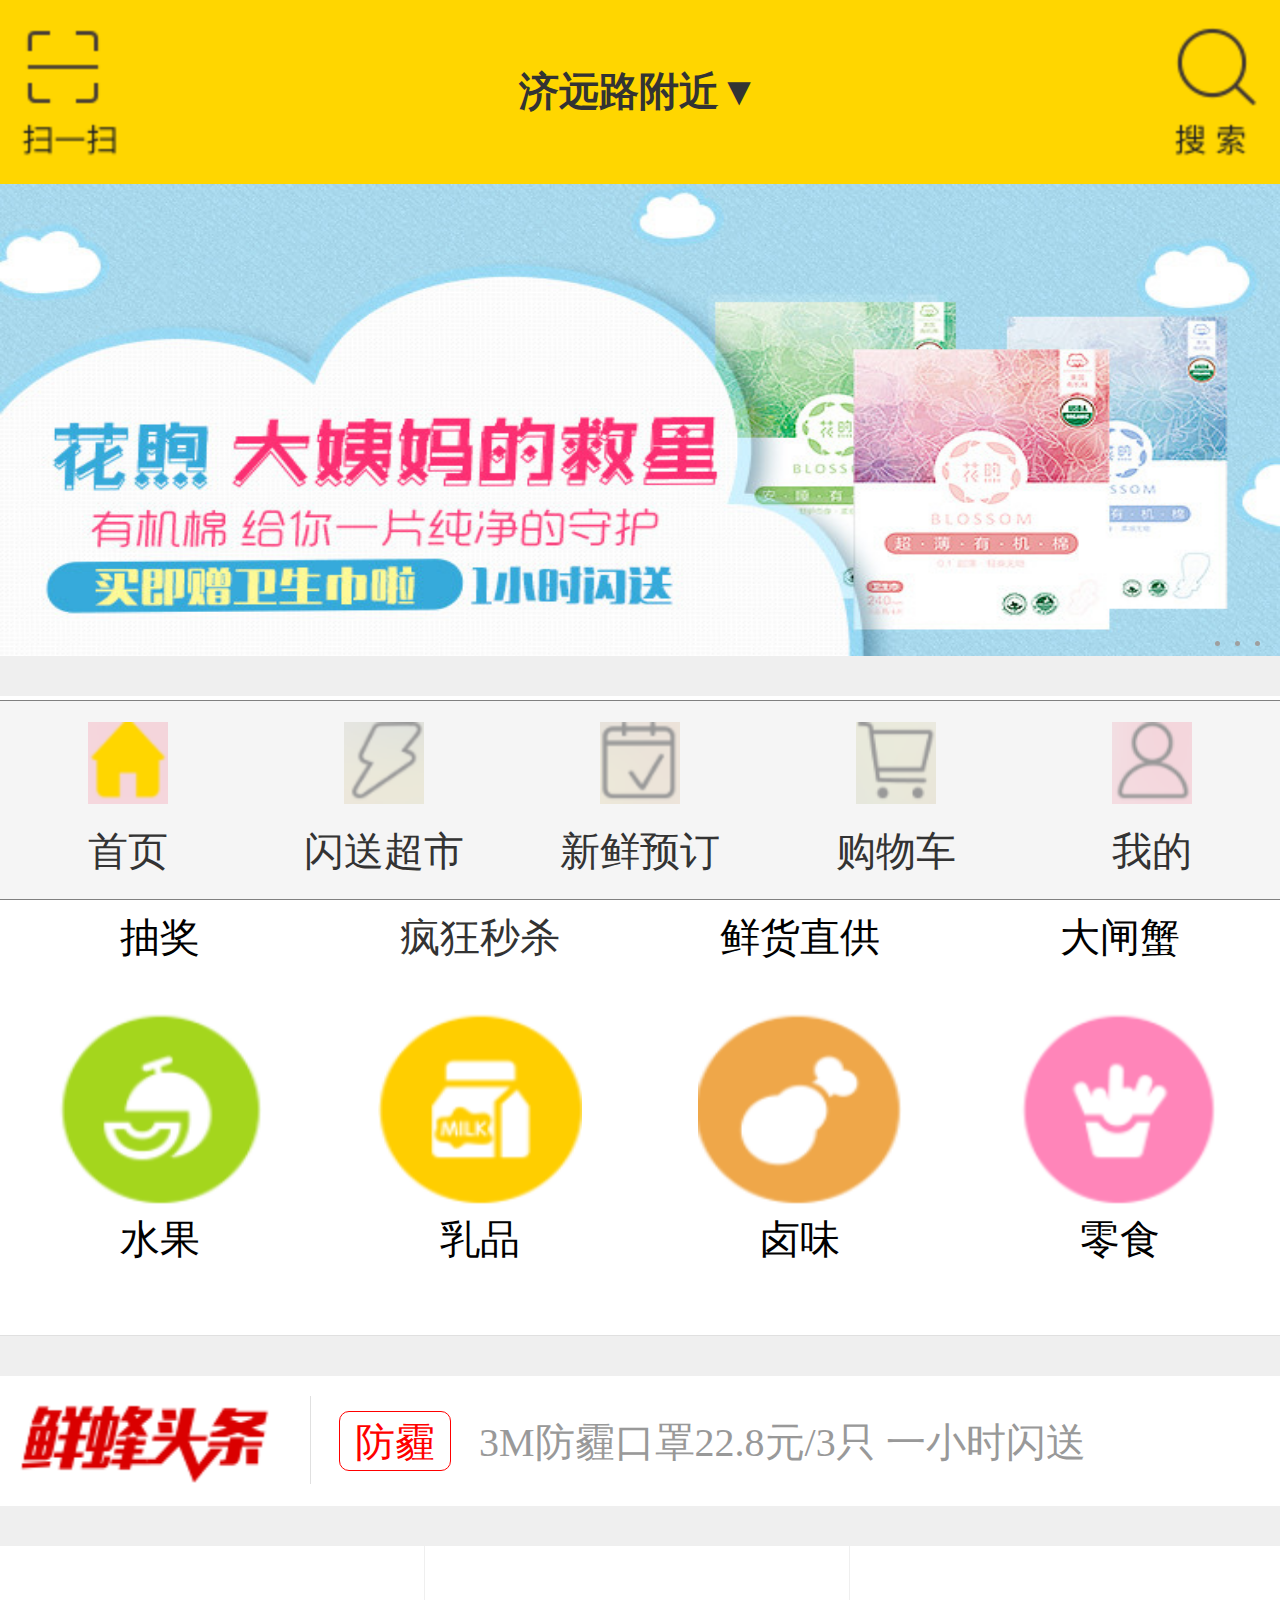
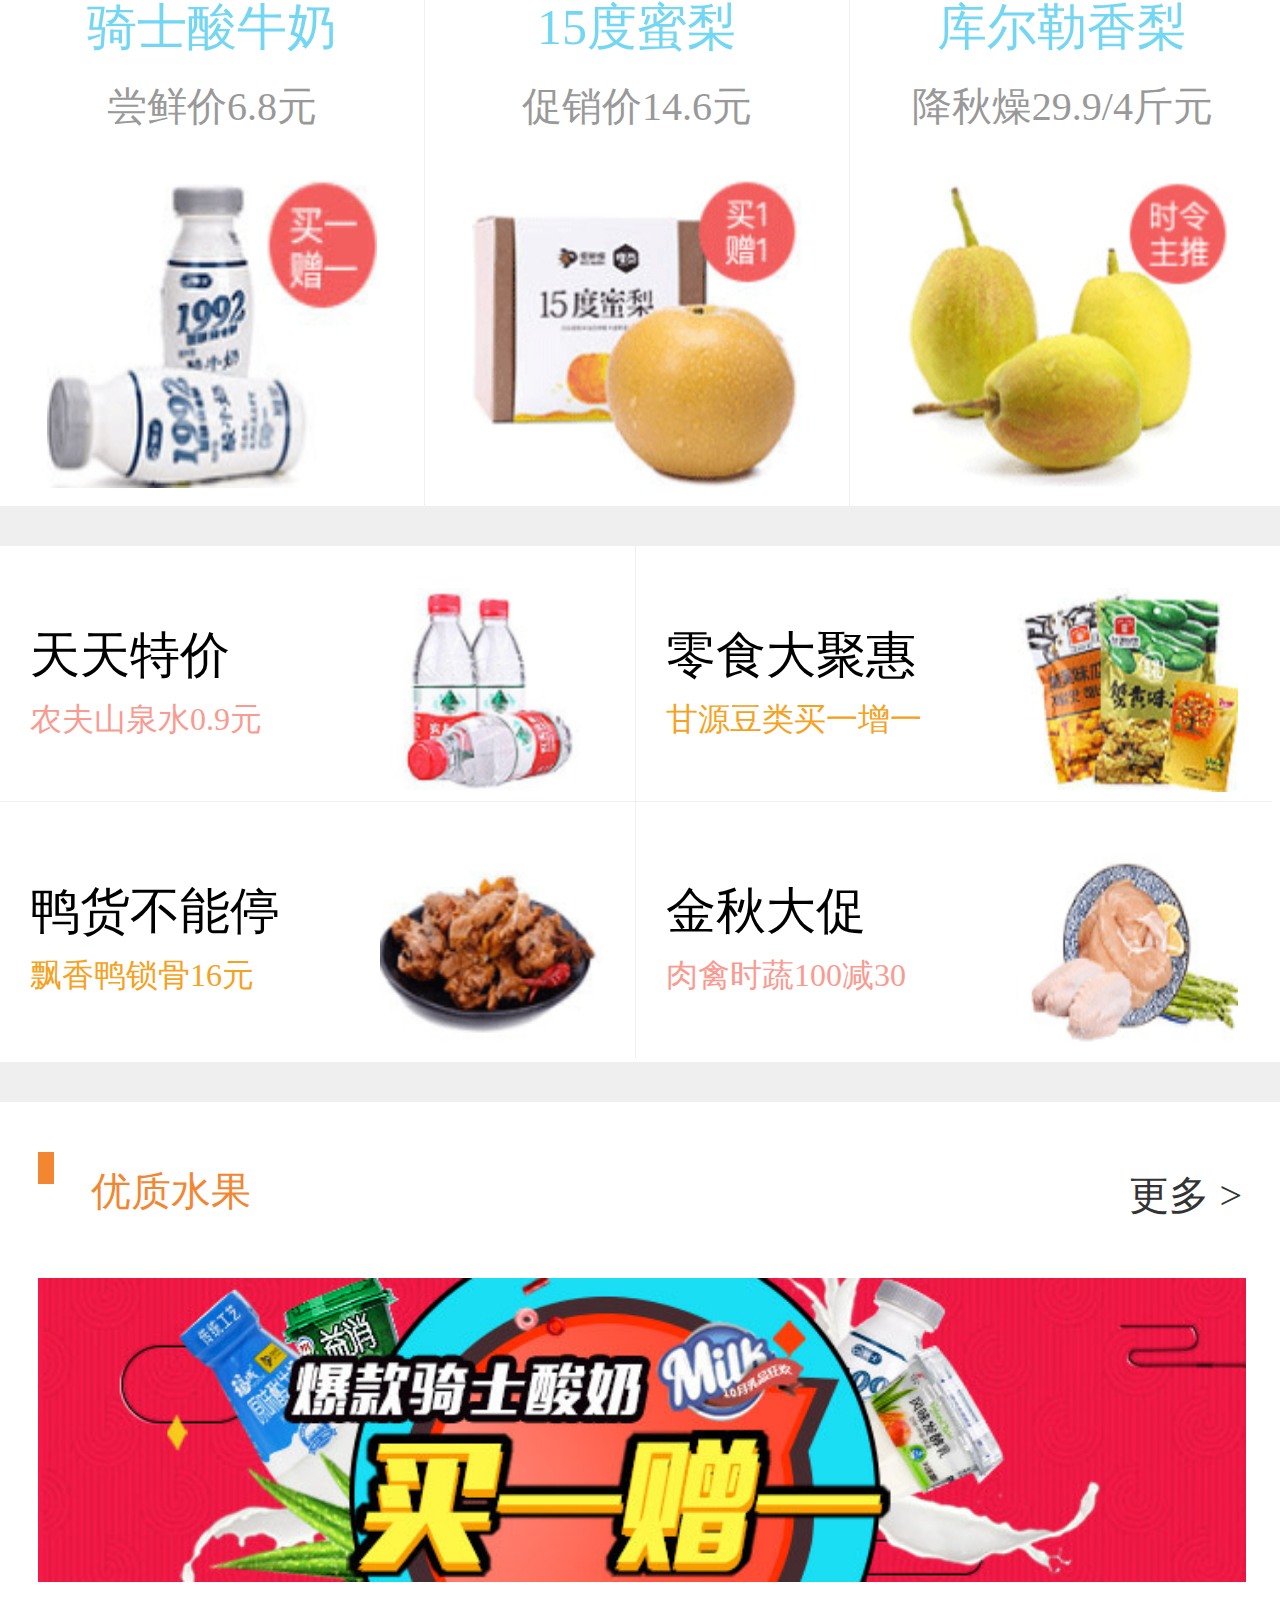
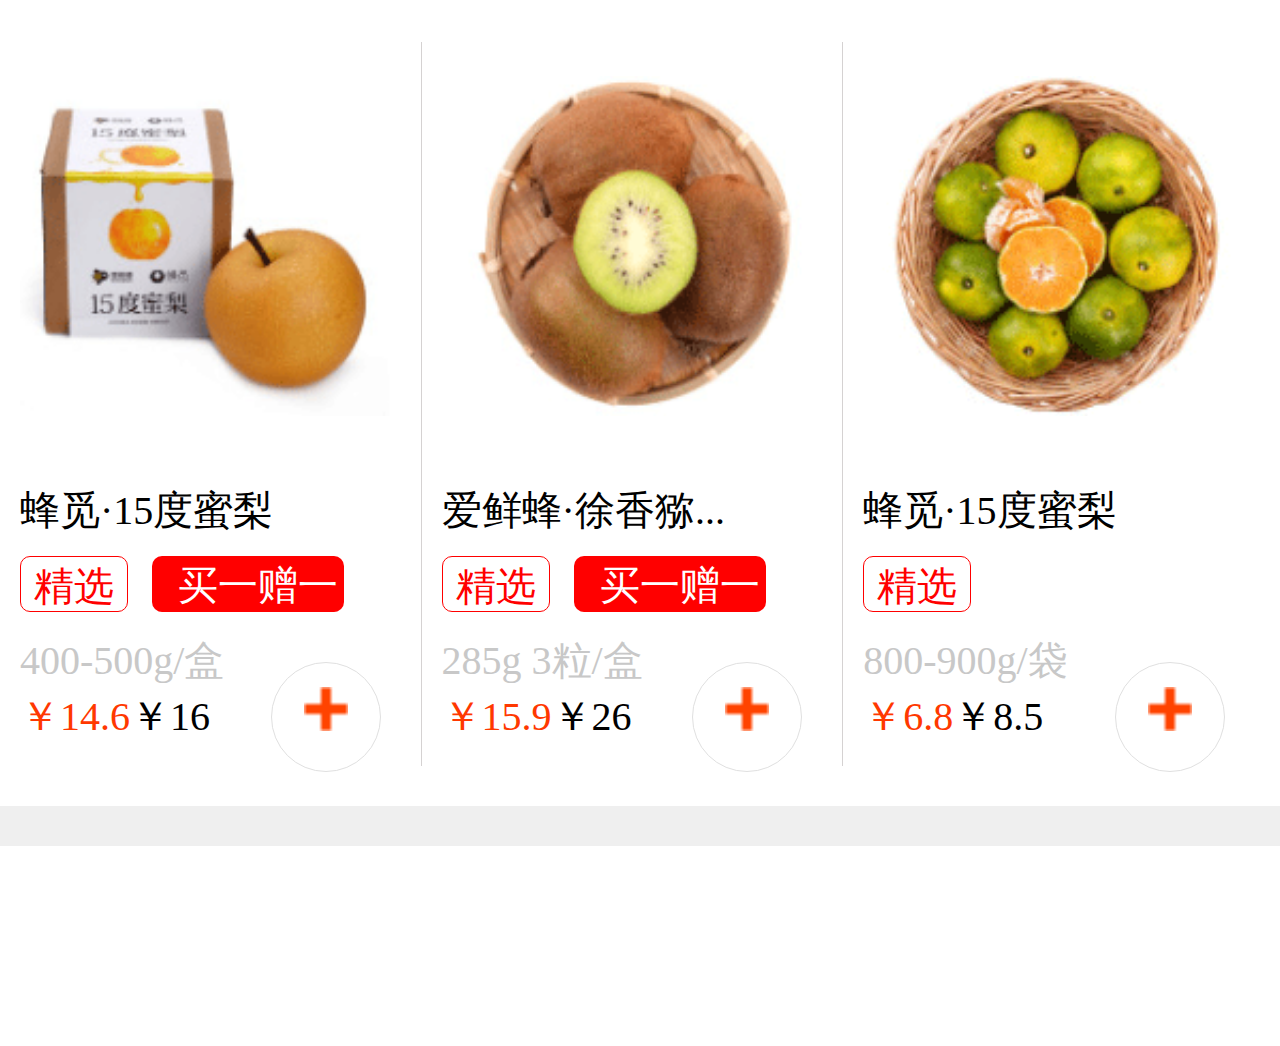
<file: index.html>
<!DOCTYPE html>
<html lang="en">
<head>
  <meta charset="UTF-8">
  <meta name="viewport" content="width=device-width, initial-scale=1.0">
  <meta http-equiv="X-UA-Compatible" content="ie=edge">
  <title>爱鲜蜂</title>
  <link rel="stylesheet" href="css/common.css">
</head>
<body>
  <div class="container">

  </div>
  <footer>
		<a href="#home">
			<dl>
				<dt><img src="images/2 (5).gif"/></dt>
				<dd>首页</dd>
			</dl>
		</a>
		<a href="#order">
			<dl>
				<dt><img src="images/2 (1).gif"/></dt>
				<dd>闪送超市</dd>
			</dl>
		</a>
		<a href="#shop">
			<dl>
				<dt><img src="images/2 (2).gif"/></dt>
				<dd>新鲜预订</dd>
			</dl>
		</a>
		<a href="#cart">
			<dl>
				<dt class='Shop'><img src="images/2 (3).gif"/><span class="count">0</span></dt>
				<dd>购物车</dd>
			</dl>
		</a>
		<a href="#mine">
			<dl>
				<dt><img src="images/2 (4).gif"/></dt>
				<dd>我的</dd>
			</dl>
		</a>
	</footer>
  <script src="lib/require.js" data-main='main'></script>
  <script type="text/javascript" src="lib/jquery.js" ></script>
  <script type="text/javascript">
	document.documentElement.style.fontSize = innerWidth/10+"px";
	window.onresize = function(){
		document.documentElement.style.fontSize = innerWidth/10+"px";
	}

</script>
</body>
</html>
</file>
<file: css/common.css>
*{
	margin:0;
	padding:0;
	box-sizing:border-box;
	font-size: 0.3125rem;
}
ul,ol,li{
	list-style: none;
}
a{
	text-decoration: none;
	color:#333;
}
body{
	width:100%;
}
footer{
	height:1.5625rem;
	border-top:1px solid gray;
	border-bottom:1px solid gray;
	display: flex;
	position: fixed;
	bottom:0;
	left:0;
	width:100%;
	box-sizing: border-box;
	justify-content: space-around;
	align-items: center;
	/*background: #fff;*/
	font-size: 0.3125rem;
	background: #f5f5f5;
}
footer dl{
	width:1.3542rem;
	text-align: center;
}
footer dl img{
	display: block;
	width:0.625rem;
	margin: 0 auto;
	height:0.640625rem;
	margin-bottom: 0.15625rem;
}
.dt{
	width:100%;
	height:1.5625rem;
	float: left;
}
.Shop span{
	display: block;
	width:0.546875rem;
	height:0.546875rem;
	background: red;
	color:#fff;
	line-height: 0.546875rem;
	text-align: center;
	position: absolute;
	border-radius: 50%;
	top:0.10625rem;
	left:7.3125rem;
	display: none;
}
</file>
